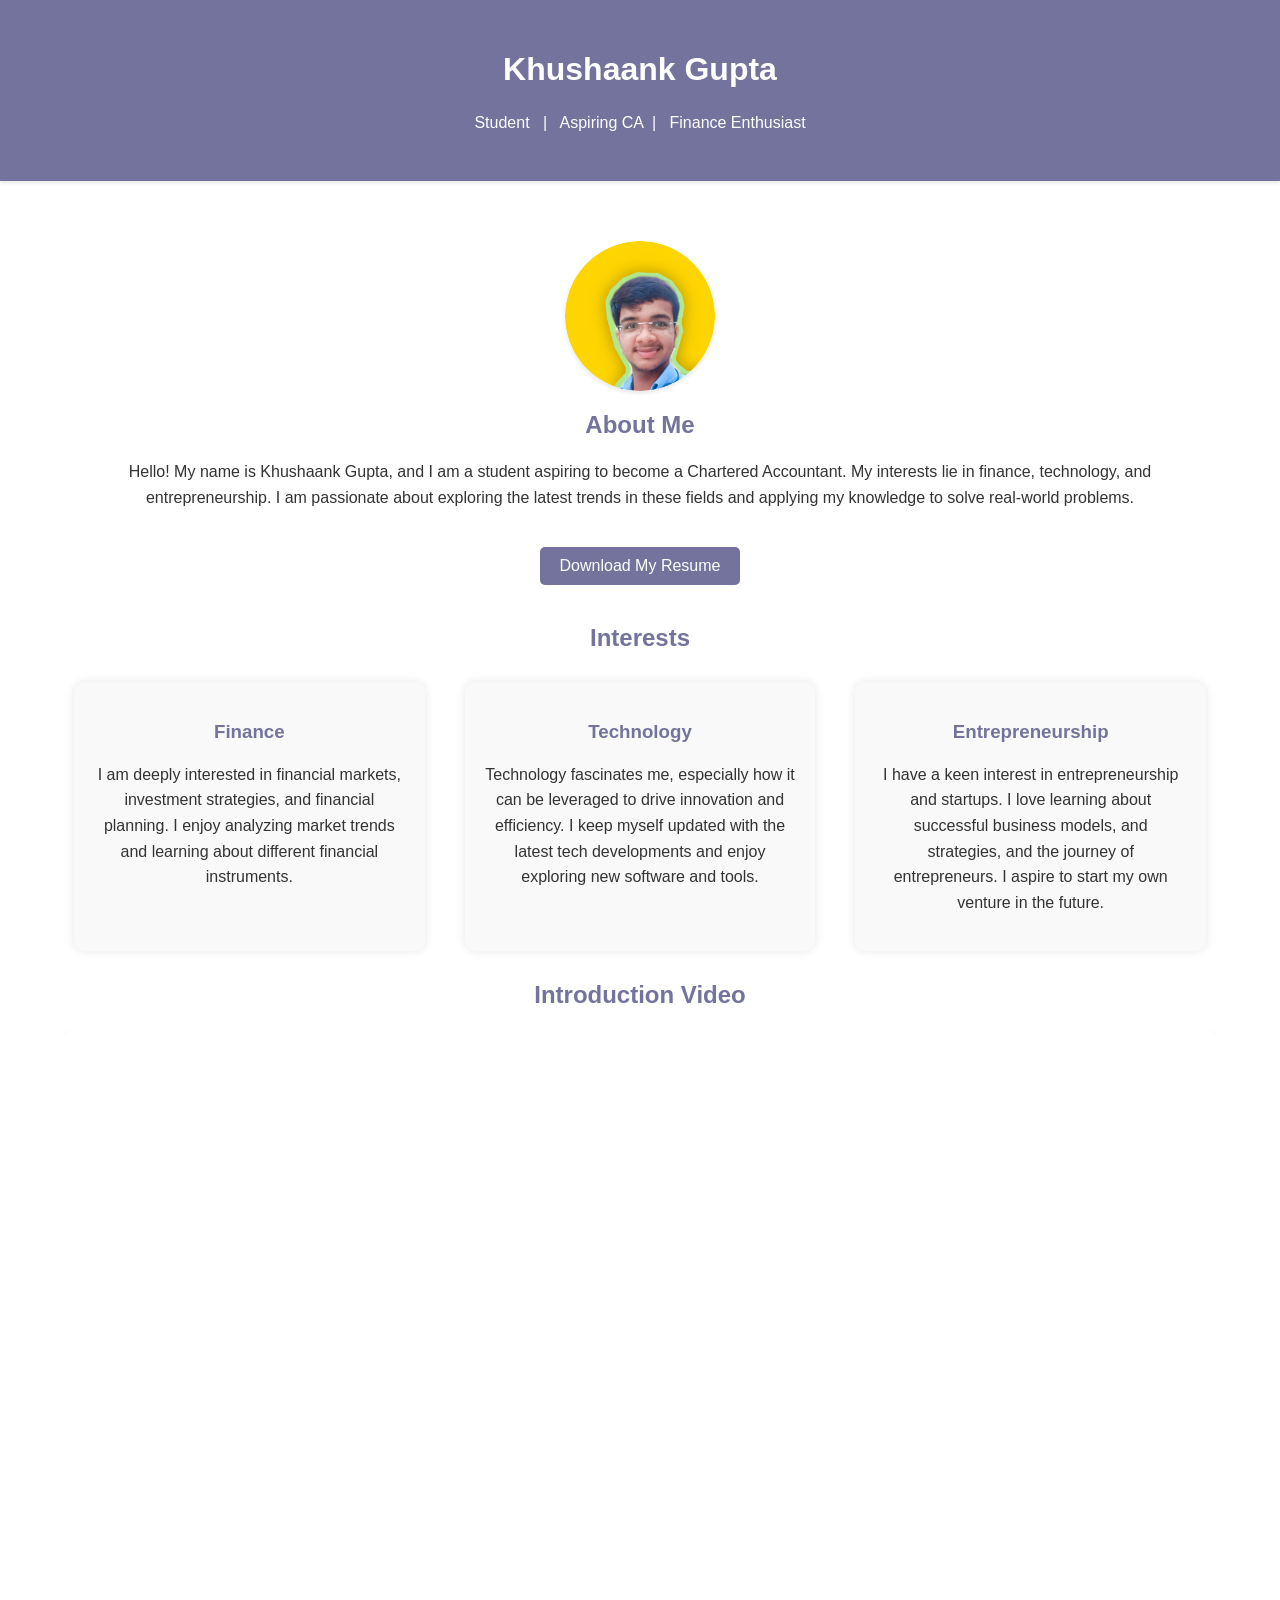
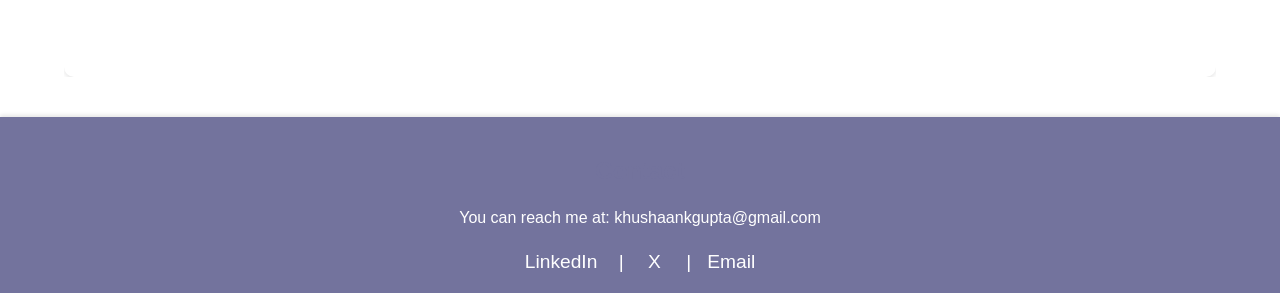
<file: index.html>
<!DOCTYPE html>
<html lang="en">
  <head>
    <meta charset="UTF-8" />
    <meta name="viewport" content="width=device-width, initial-scale=1.0" />
    <title>Khushaank Gupta - Personal Webpage</title>
    <link rel="stylesheet" href="style.css" />
  </head>
  <body>
    <header>
      <h1>Khushaank Gupta</h1>
      <p>Student &nbsp&nbsp| &nbsp Aspiring CA &nbsp|&nbsp&nbsp Finance Enthusiast</p>
    </header>
    <div class="container">
      <section>
        <img src="picofme.png" alt="Khushaank Gupta" class="profile-img" />
        <h2>About Me</h2>
        <p>
          Hello! My name is Khushaank Gupta, and I am a student aspiring to
          become a Chartered Accountant. My interests lie in finance,
          technology, and entrepreneurship. I am passionate about exploring the
          latest trends in these fields and applying my knowledge to solve
          real-world problems.
        </p>
        <a href="resume.pdf" target="_blank" class="btn">Download My Resume</a>
      </section>
      <section>
        <h2>Interests</h2>
        <div class="interests">
          <div class="interest">
            <h3>Finance</h3>
            <p>
              I am deeply interested in financial markets, investment
              strategies, and financial planning. I enjoy analyzing market
              trends and learning about different financial instruments.
            </p>
          </div>
          <div class="interest">
            <h3>Technology</h3>
            <p>
              Technology fascinates me, especially how it can be leveraged to
              drive innovation and efficiency. I keep myself updated with the
              latest tech developments and enjoy exploring new software and
              tools.
            </p>
          </div>
          <div class="interest">
            <h3>Entrepreneurship</h3>
            <p>
              I have a keen interest in entrepreneurship and startups. I love
              learning about successful business models, and strategies, and the
              journey of entrepreneurs. I aspire to start my own venture in the
              future.
            </p>
          </div>
        </div>
      </section>
      <section class="video-container">
        <h2>Introduction Video</h2>
        <div class="iframe-container">
          <iframe
            src="https://www.youtube.com/embed/C02HXcRNRKE"
            frameborder="0"
            autoplay
            loop
            allow="accelerometer; autoplay; clipboard-write; encrypted-media; gyroscope; picture-in-picture"
            allowfullscreen
          ></iframe>
        </div>
      </section>
    </div>
    <footer class="contact">
      <h2>Contact</h2>
      <p>You can reach me at: khushaankgupta@gmail.com</p>
      <div class="social-links">
        <a
          href="https://www.linkedin.com/in/khushaankgupta/"
          rel="noopener"
          target="_blank"
          >LinkedIn &nbsp&nbsp  |</a
        >
        <a
          href="https://x.com/khushaankgupta"
          rel="noopener"
          target="_blank"
          >X </a
        >
        <a href="mailto:khushaankgupta@gmail.com">|  &nbsp&nbspEmail</a>
      </div>
    </footer>
  </body>
</html>
</file>
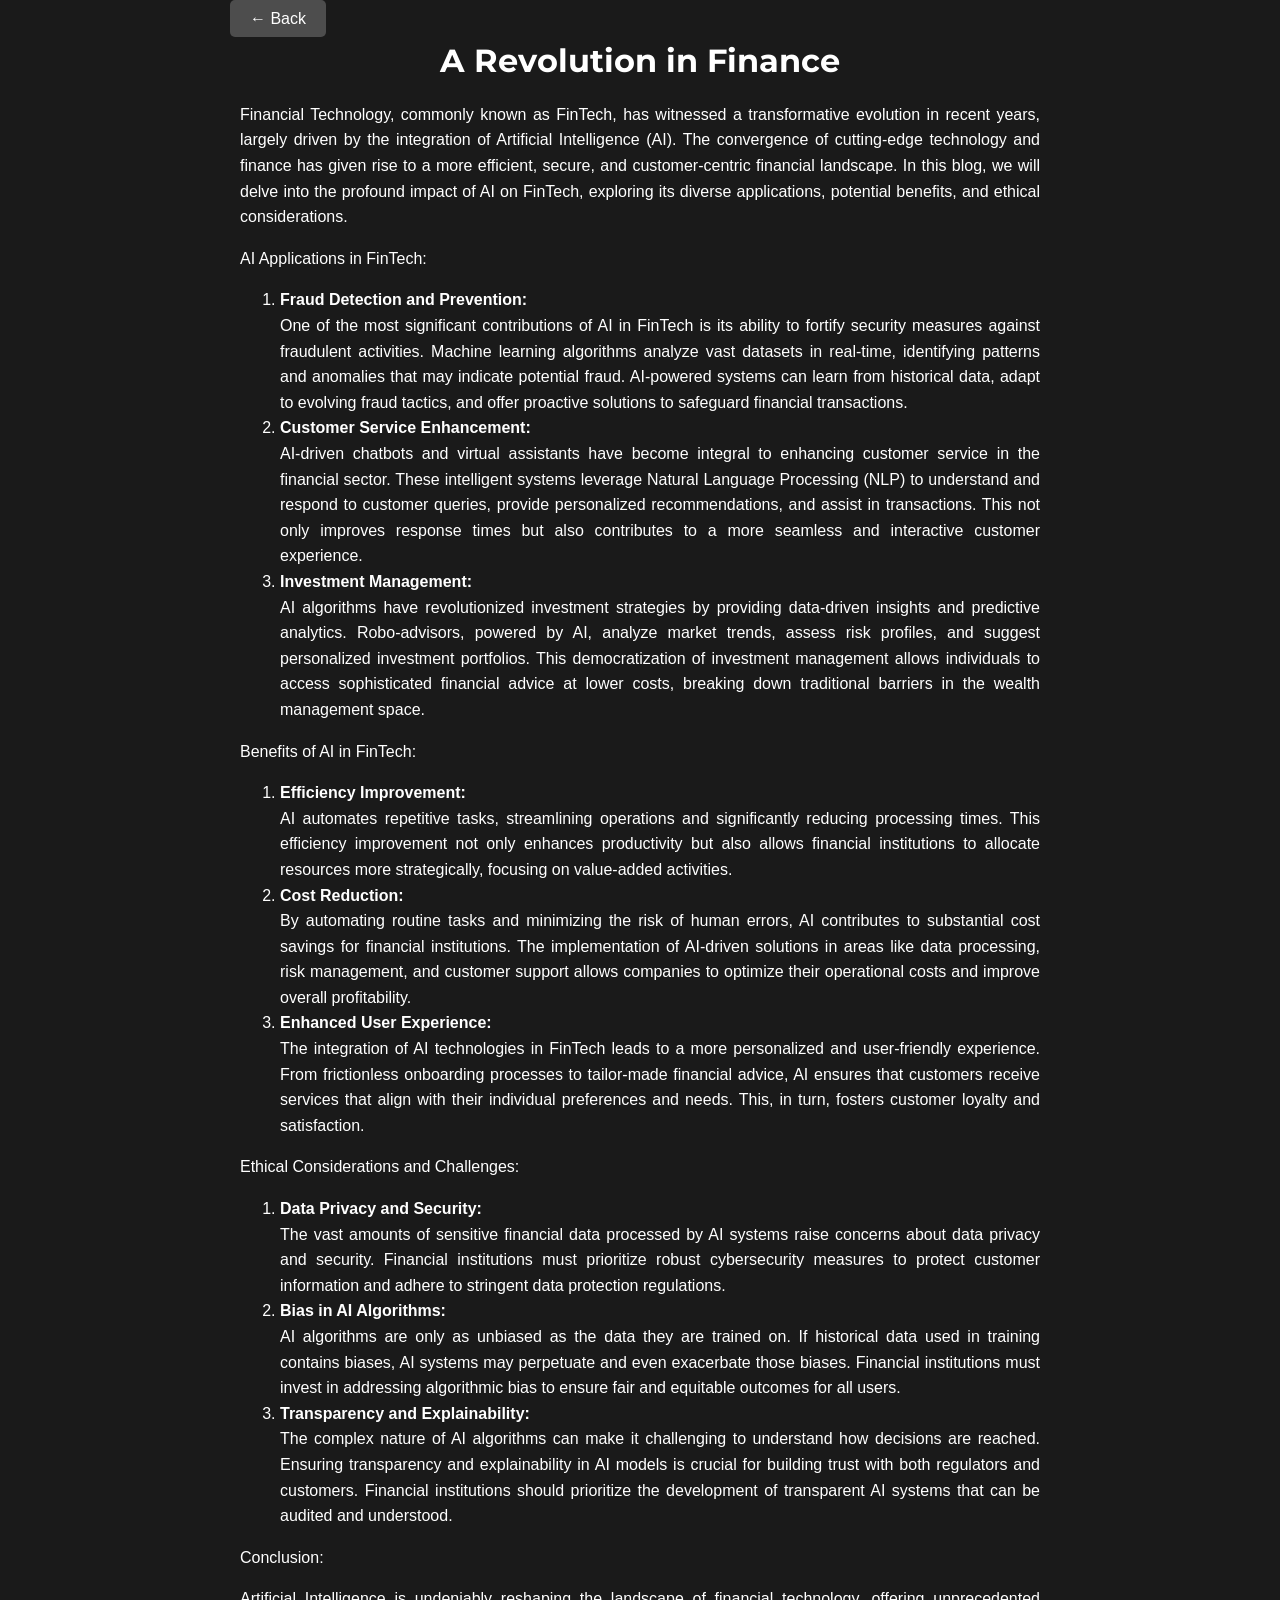
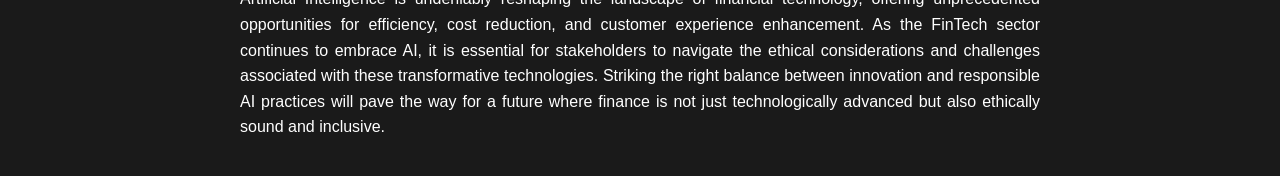
<file: Blog-1.html>
<!DOCTYPE html>
<html lang="en">
<head>
    <meta charset="UTF-8">
    <meta name="viewport" content="width=device-width, initial-scale=1.0">
    <title>A Revolution in Finance : AI</title>
    <link rel="stylesheet" href="https://fonts.googleapis.com/css2?family=Montserrat:wght@400;700&display=swap">
    <style>
        body {
            background-color: #1a1a1a;
            color: #ffffff;
            font-family: 'Arial', sans-serif; /* Fallback font */
            margin: 0;
            padding: 0;
        }

        .container {
            max-width: 800px;
            margin: 0 auto;
            padding: 20px;
            position: relative;
        }

        .blog-header {
            text-align: center;
            font-family: 'Montserrat', sans-serif; /* Use the Montserrat font */
        }

        .blog-content {
            text-align: justify;
            line-height: 1.6;
        }

        .back-button {
            position: absolute;
            top: 10px;
            left: 10px;
        }

        .back-button a {
            padding: 10px 20px;
            background-color: #4d4d4d;
            color: #ffffff;
            border: none;
            border-radius: 5px;
            font-size: 16px;
            cursor: pointer;
            text-decoration: none;
            transition: background-color 0.3s ease;
        }

        .back-button a:hover {
            background-color: #333333;
        }
    </style>
</head>
<body>
    <div class="container">
        <div class="back-button">
            <a href="#" onclick="goBack()">← Back</a>
        </div>

        <div class="blog-header">
            <h1>A Revolution in Finance</h1>
        </div>

        <div class="blog-content">
            Financial Technology, commonly known as FinTech, has witnessed a transformative evolution in recent years, largely driven by the integration of Artificial Intelligence (AI). The convergence of cutting-edge technology and finance has given rise to a more efficient, secure, and customer-centric financial landscape. In this blog, we will delve into the profound impact of AI on FinTech, exploring its diverse applications, potential benefits, and ethical considerations.
            </p><p>

AI Applications in FinTech:
<ol>
    <li><b>Fraud Detection and Prevention:</b><br> One of the most significant contributions of AI in FinTech is its ability to fortify security measures against fraudulent activities. Machine learning algorithms analyze vast datasets in real-time, identifying patterns and anomalies that may indicate potential fraud. AI-powered systems can learn from historical data, adapt to evolving fraud tactics, and offer proactive solutions to safeguard financial transactions.</li>


<li><b>Customer Service Enhancement:</b><br>AI-driven chatbots and virtual assistants have become integral to enhancing customer service in the financial sector. These intelligent systems leverage Natural Language Processing (NLP) to understand and respond to customer queries, provide personalized recommendations, and assist in transactions. This not only improves response times but also contributes to a more seamless and interactive customer experience.</li>


<li><b>Investment Management:</b><br>AI algorithms have revolutionized investment strategies by providing data-driven insights and predictive analytics. Robo-advisors, powered by AI, analyze market trends, assess risk profiles, and suggest personalized investment portfolios. This democratization of investment management allows individuals to access sophisticated financial advice at lower costs, breaking down traditional barriers in the wealth management space.</li>

</ol>
Benefits of AI in FinTech:
<ol>
<li><b>Efficiency Improvement:</b><br>AI automates repetitive tasks, streamlining operations and significantly reducing processing times. This efficiency improvement not only enhances productivity but also allows financial institutions to allocate resources more strategically, focusing on value-added activities.</li>


<li><b>Cost Reduction:</b><br>By automating routine tasks and minimizing the risk of human errors, AI contributes to substantial cost savings for financial institutions. The implementation of AI-driven solutions in areas like data processing, risk management, and customer support allows companies to optimize their operational costs and improve overall profitability.</li>


<li><b>Enhanced User Experience:</b><br>The integration of AI technologies in FinTech leads to a more personalized and user-friendly experience. From frictionless onboarding processes to tailor-made financial advice, AI ensures that customers receive services that align with their individual preferences and needs. This, in turn, fosters customer loyalty and satisfaction.</li>

</ol>
Ethical Considerations and Challenges:
<ol>
<li><b>Data Privacy and Security:</b><br>The vast amounts of sensitive financial data processed by AI systems raise concerns about data privacy and security. Financial institutions must prioritize robust cybersecurity measures to protect customer information and adhere to stringent data protection regulations.</li>


<li><b>Bias in AI Algorithms:</b><br>AI algorithms are only as unbiased as the data they are trained on. If historical data used in training contains biases, AI systems may perpetuate and even exacerbate those biases. Financial institutions must invest in addressing algorithmic bias to ensure fair and equitable outcomes for all users.</li>


<li><b>Transparency and Explainability:</b><br>The complex nature of AI algorithms can make it challenging to understand how decisions are reached. Ensuring transparency and explainability in AI models is crucial for building trust with both regulators and customers. Financial institutions should prioritize the development of transparent AI systems that can be audited and understood.</li>

</ol>
Conclusion:
<p>
Artificial Intelligence is undeniably reshaping the landscape of financial technology, offering unprecedented opportunities for efficiency, cost reduction, and customer experience enhancement. As the FinTech sector continues to embrace AI, it is essential for stakeholders to navigate the ethical considerations and challenges associated with these transformative technologies. Striking the right balance between innovation and responsible AI practices will pave the way for a future where finance is not just technologically advanced but also ethically sound and inclusive.
</p>
        </div>
    </div>

    <script>
        function goBack() {
            window.history.back();
        }
    </script>
</body>
</html>
</file>
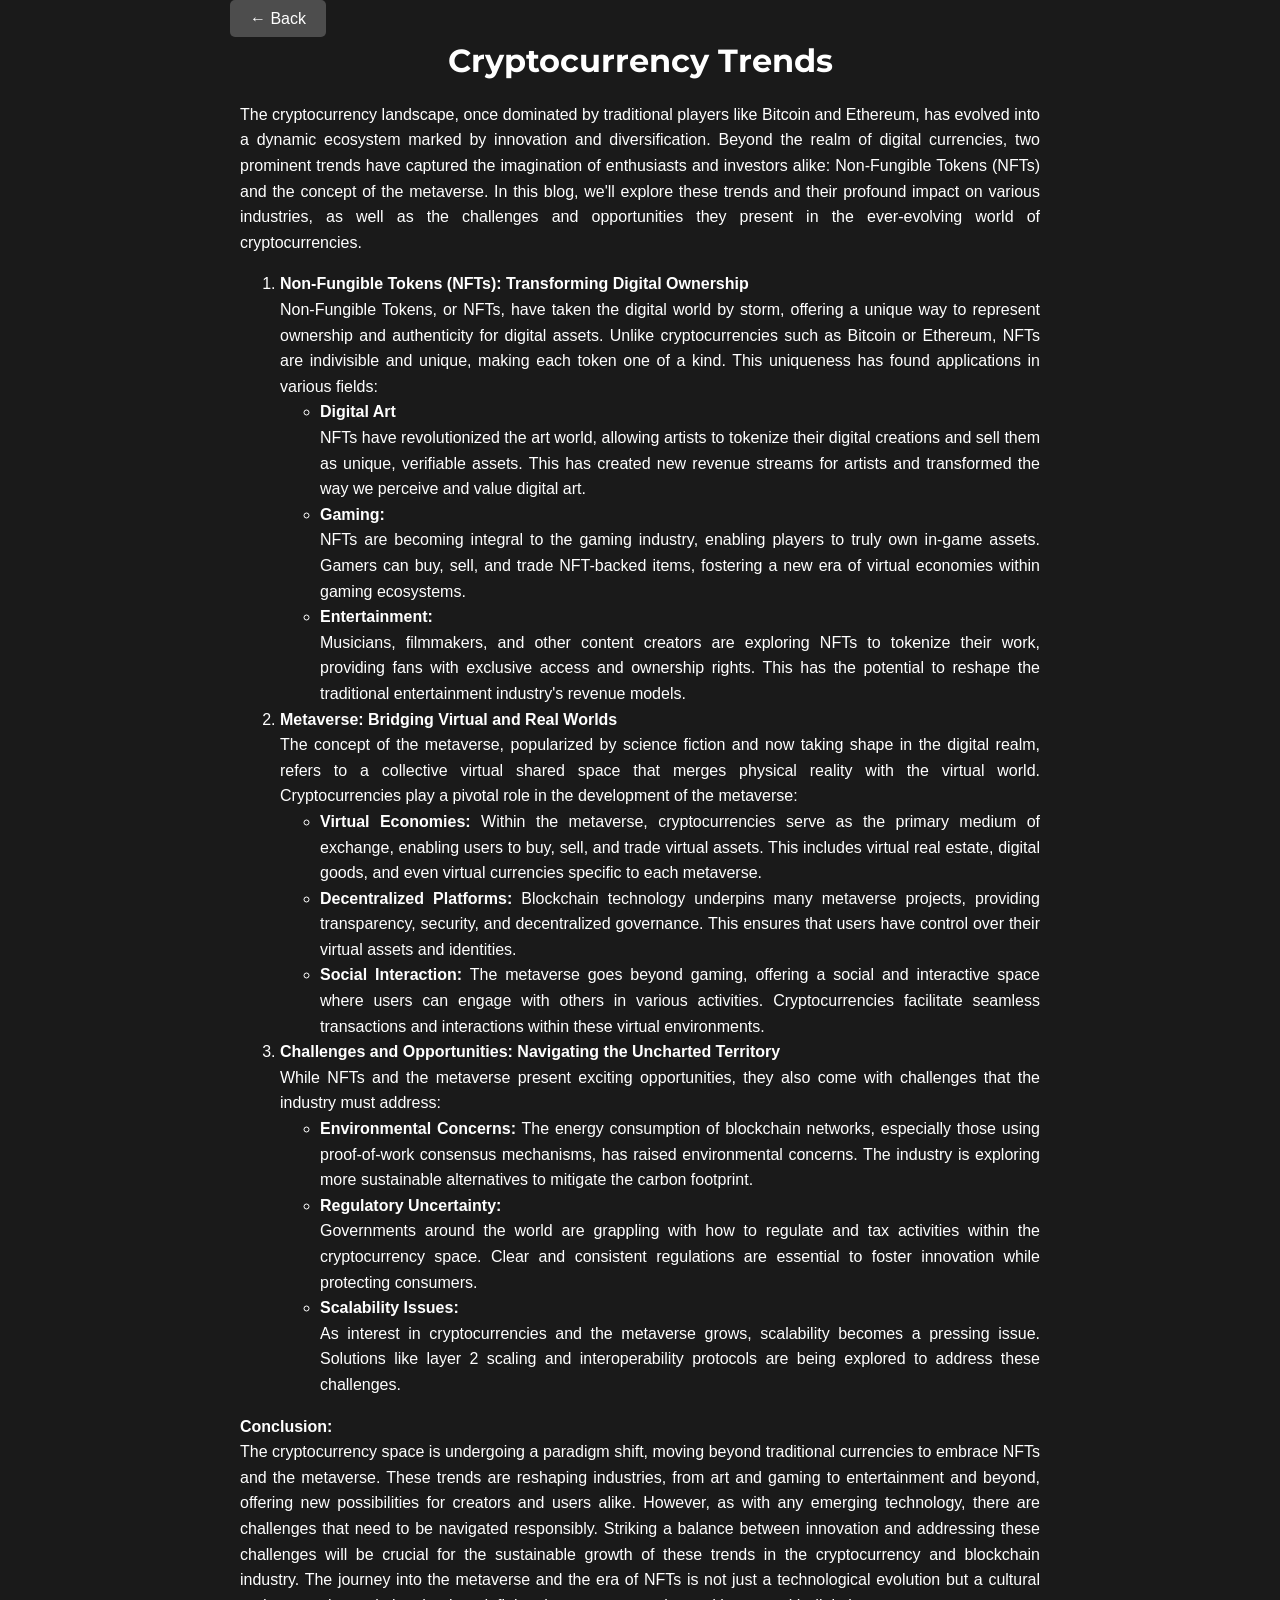
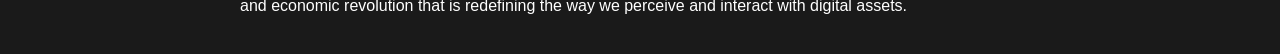
<file: Blog-2.html>
<!DOCTYPE html>
<html lang="en">
  <head>
    <meta charset="UTF-8" />
    <meta name="viewport" content="width=device-width, initial-scale=1.0" />
    <title>My Blogs</title>
    <link
      rel="stylesheet"
      href="https://fonts.googleapis.com/css2?family=Montserrat:wght@400;700&display=swap"
    />
    <style>
      body {
        background-color: #1a1a1a;
        color: #ffffff;
        font-family: "Arial", sans-serif; /* Fallback font */
        margin: 0;
        padding: 0;
      }

      .container {
        max-width: 800px;
        margin: 0 auto;
        padding: 20px;
        position: relative;
      }

      .blog-header {
        text-align: center;
        font-family: "Montserrat", sans-serif; /* Use the Montserrat font */
      }

      .blog-content {
        text-align: justify;
        line-height: 1.6;
      }

      .back-button {
        position: absolute;
        top: 10px;
        left: 10px;
      }

      .back-button a {
        padding: 10px 20px;
        background-color: #4d4d4d;
        color: #ffffff;
        border: none;
        border-radius: 5px;
        font-size: 16px;
        cursor: pointer;
        text-decoration: none;
        transition: background-color 0.3s ease;
      }

      .back-button a:hover {
        background-color: #333333;
      }
    </style>
  </head>
  <body>
    <div class="container">
      <div class="back-button">
        <a onclick="goBack()"
          >← Back</a
        >
      </div>

      <div class="blog-header">
        <h1>Cryptocurrency Trends</h1>
      </div>

      <div class="blog-content">
        <p>
          The cryptocurrency landscape, once dominated by traditional players
          like Bitcoin and Ethereum, has evolved into a dynamic ecosystem marked
          by innovation and diversification. Beyond the realm of digital
          currencies, two prominent trends have captured the imagination of
          enthusiasts and investors alike: Non-Fungible Tokens (NFTs) and the
          concept of the metaverse. In this blog, we'll explore these trends and
          their profound impact on various industries, as well as the challenges
          and opportunities they present in the ever-evolving world of
          cryptocurrencies.
        </p>
        <ol>
          <li>
            <b>Non-Fungible Tokens (NFTs): Transforming Digital Ownership</b
            ><br />
            Non-Fungible Tokens, or NFTs, have taken the digital world by storm,
            offering a unique way to represent ownership and authenticity for
            digital assets. Unlike cryptocurrencies such as Bitcoin or Ethereum,
            NFTs are indivisible and unique, making each token one of a kind.
            This uniqueness has found applications in various fields:
            <ul>
              <li>
                <b>Digital Art</b><br />
                NFTs have revolutionized the art world, allowing artists to
                tokenize their digital creations and sell them as unique,
                verifiable assets. This has created new revenue streams for
                artists and transformed the way we perceive and value digital
                art.
              </li>

              <li>
                <b>Gaming:</b><br />
                NFTs are becoming integral to the gaming industry, enabling
                players to truly own in-game assets. Gamers can buy, sell, and
                trade NFT-backed items, fostering a new era of virtual economies
                within gaming ecosystems.
              </li>

              <li>
                <b>Entertainment:</b> <br />Musicians, filmmakers, and other
                content creators are exploring NFTs to tokenize their work,
                providing fans with exclusive access and ownership rights. This
                has the potential to reshape the traditional entertainment
                industry's revenue models.
              </li>
            </ul>
          </li>

          <li>
            <b>Metaverse: Bridging Virtual and Real Worlds</b><br />
            The concept of the metaverse, popularized by science fiction and now
            taking shape in the digital realm, refers to a collective virtual
            shared space that merges physical reality with the virtual world.
            Cryptocurrencies play a pivotal role in the development of the
            metaverse:
            <ul>
              <li>
                <b>Virtual Economies:</b> Within the metaverse, cryptocurrencies
                serve as the primary medium of exchange, enabling users to buy,
                sell, and trade virtual assets. This includes virtual real
                estate, digital goods, and even virtual currencies specific to
                each metaverse.
              </li>
              <li>
                <b>Decentralized Platforms:</b> Blockchain technology underpins
                many metaverse projects, providing transparency, security, and
                decentralized governance. This ensures that users have control
                over their virtual assets and identities.
              </li>

              <li>
                <b>Social Interaction:</b> The metaverse goes beyond gaming,
                offering a social and interactive space where users can engage
                with others in various activities. Cryptocurrencies facilitate
                seamless transactions and interactions within these virtual
                environments.
              </li>
            </ul>
          </li>

          <li>
            <b
              >Challenges and Opportunities: Navigating the Uncharted
              Territory</b
            ><br />
            While NFTs and the metaverse present exciting opportunities, they
            also come with challenges that the industry must address:
            <ul>
              <li>
                <b>Environmental Concerns:</b> The energy consumption of
                blockchain networks, especially those using proof-of-work
                consensus mechanisms, has raised environmental concerns. The
                industry is exploring more sustainable alternatives to mitigate
                the carbon footprint.
              </li>

              <li>
                <b>Regulatory Uncertainty:</b><br />
                Governments around the world are grappling with how to regulate
                and tax activities within the cryptocurrency space. Clear and
                consistent regulations are essential to foster innovation while
                protecting consumers.
              </li>

              <li>
                <b>Scalability Issues:</b><br />
                As interest in cryptocurrencies and the metaverse grows,
                scalability becomes a pressing issue. Solutions like layer 2
                scaling and interoperability protocols are being explored to
                address these challenges.
              </li>
            </ul>
          </li>
        </ol>

        <p>
          <b> Conclusion: </b><br />
          The cryptocurrency space is undergoing a paradigm shift, moving beyond
          traditional currencies to embrace NFTs and the metaverse. These trends
          are reshaping industries, from art and gaming to entertainment and
          beyond, offering new possibilities for creators and users alike.
          However, as with any emerging technology, there are challenges that
          need to be navigated responsibly. Striking a balance between
          innovation and addressing these challenges will be crucial for the
          sustainable growth of these trends in the cryptocurrency and
          blockchain industry. The journey into the metaverse and the era of
          NFTs is not just a technological evolution but a cultural and economic
          revolution that is redefining the way we perceive and interact with
          digital assets.
        </p>
      </div>
    </div>

    <script>
      function goBack() {
        window.history.back();
      }
    </script>
  </body>
</html>
</file>
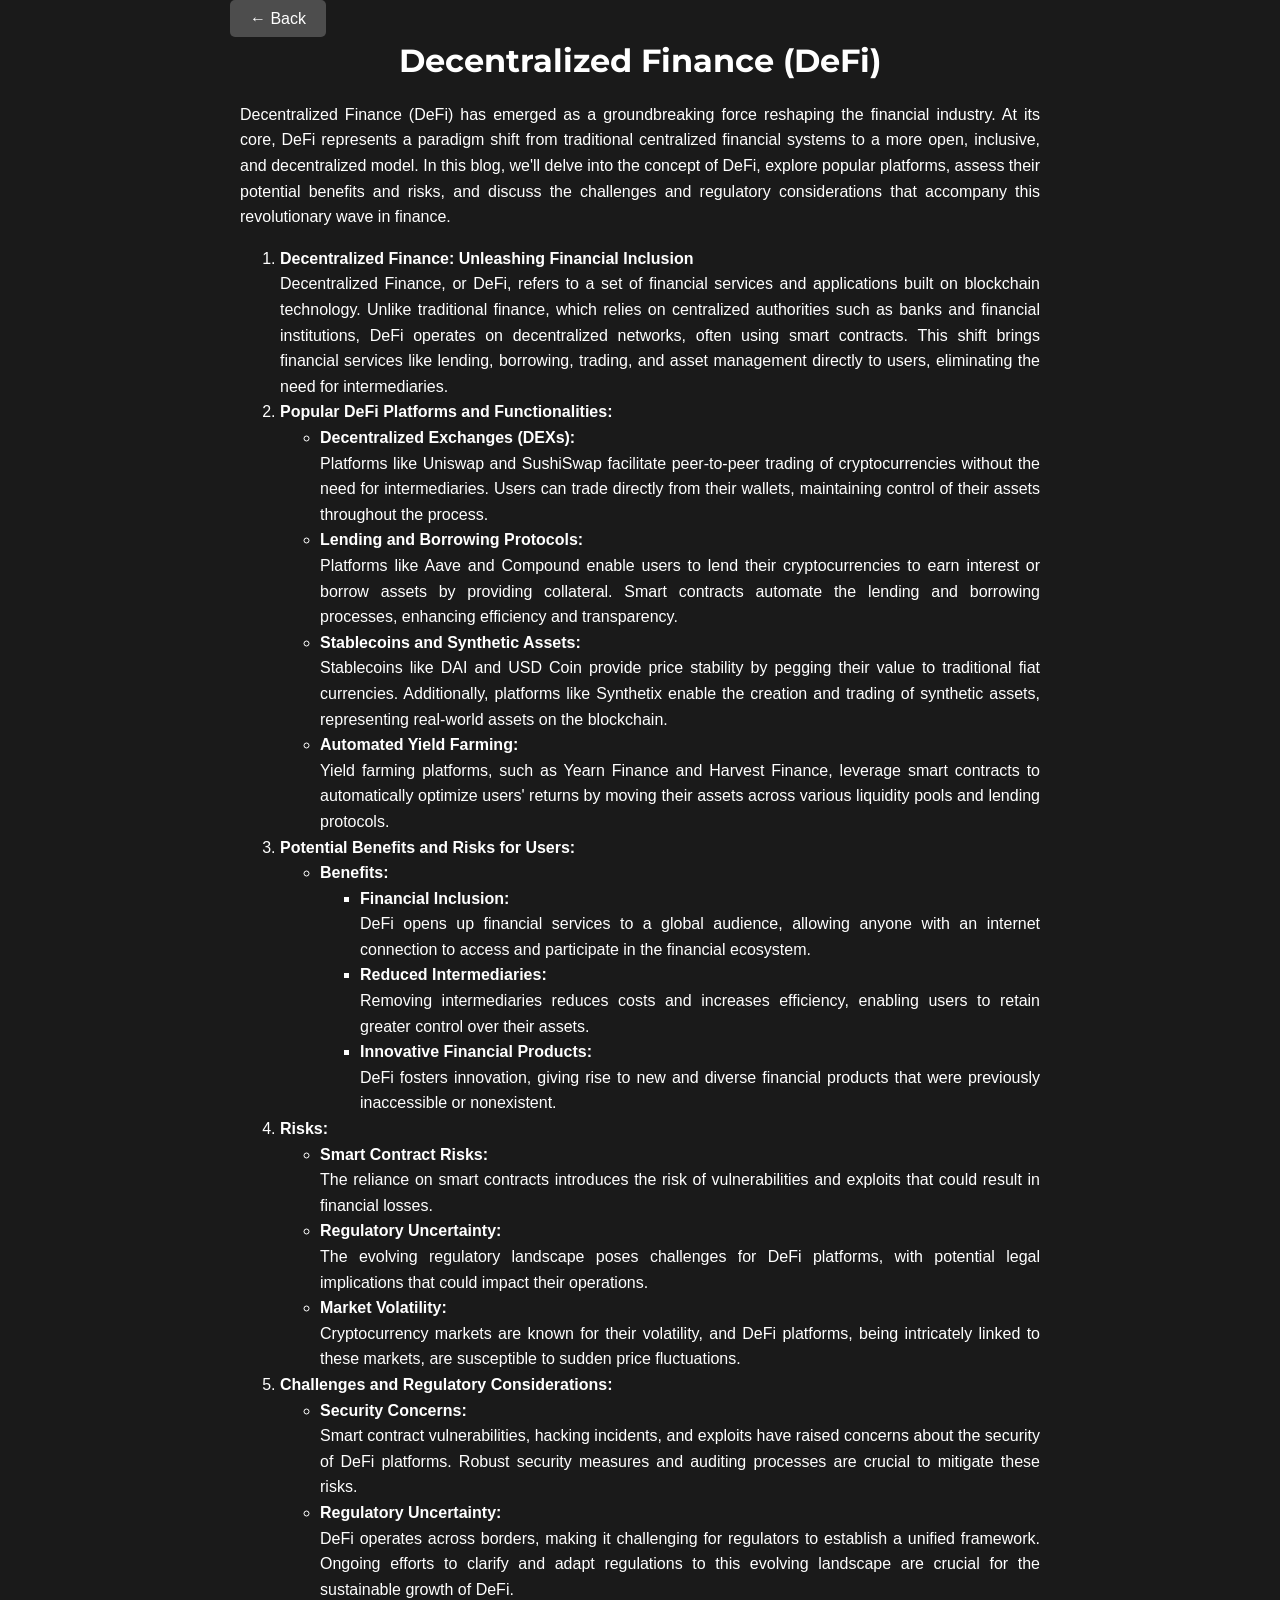
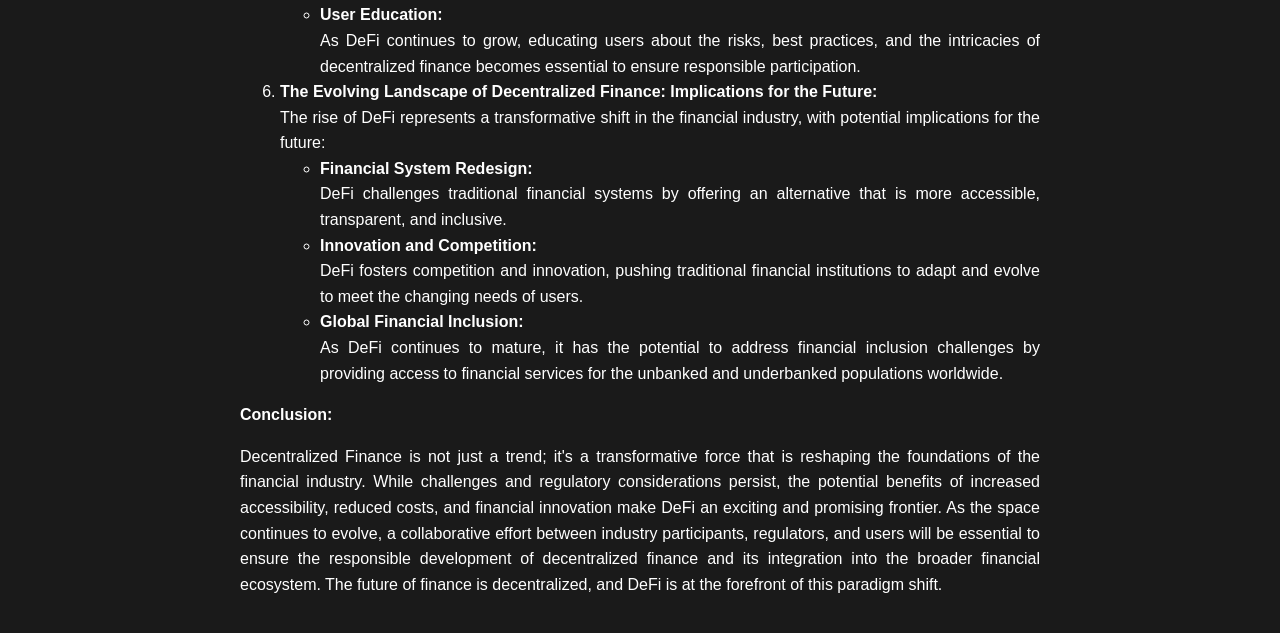
<file: Blog-3.html>
<!DOCTYPE html>
<html lang="en">
  <head>
    <meta charset="UTF-8" />
    <meta name="viewport" content="width=device-width, initial-scale=1.0" />
    <title>Decentralized Finance (DeFi)</title>
    <link
      rel="stylesheet"
      href="https://fonts.googleapis.com/css2?family=Montserrat:wght@400;700&display=swap"
    />
    <style>
      body {
        background-color: #1a1a1a;
        color: #ffffff;
        font-family: "Arial", sans-serif; /* Fallback font */
        margin: 0;
        padding: 0;
      }

      .container {
        max-width: 800px;
        margin: 0 auto;
        padding: 20px;
        position: relative;
      }

      .blog-header {
        text-align: center;
        font-family: "Montserrat", sans-serif; /* Use the Montserrat font */
      }

      .blog-content {
        text-align: justify;
        line-height: 1.6;
      }

      .back-button {
        position: absolute;
        top: 10px;
        left: 10px;
      }

      .back-button a {
        padding: 10px 20px;
        background-color: #4d4d4d;
        color: #ffffff;
        border: none;
        border-radius: 5px;
        font-size: 16px;
        cursor: pointer;
        text-decoration: none;
        transition: background-color 0.3s ease;
      }

      .back-button a:hover {
        background-color: #333333;
      }
    </style>
  </head>
  <body>
    <div class="container">
      <div class="back-button">
        <a onclick="goBack()"
          >← Back</a
        >
      </div>

      <div class="blog-header">
        <h1>Decentralized Finance (DeFi)</h1>
      </div>

      <div class="blog-content">
        <p>
          Decentralized Finance (DeFi) has emerged as a groundbreaking force
          reshaping the financial industry. At its core, DeFi represents a
          paradigm shift from traditional centralized financial systems to a
          more open, inclusive, and decentralized model. In this blog, we'll
          delve into the concept of DeFi, explore popular platforms, assess
          their potential benefits and risks, and discuss the challenges and
          regulatory considerations that accompany this revolutionary wave in
          finance.
        </p>
        <ol>
          <li>
            <b>Decentralized Finance: Unleashing Financial Inclusion</b
            ><br />Decentralized Finance, or DeFi, refers to a set of financial
            services and applications built on blockchain technology. Unlike
            traditional finance, which relies on centralized authorities such as
            banks and financial institutions, DeFi operates on decentralized
            networks, often using smart contracts. This shift brings financial
            services like lending, borrowing, trading, and asset management
            directly to users, eliminating the need for intermediaries.
          </li>

          <li>
            <b>Popular DeFi Platforms and Functionalities:</b><br />
            <ul>
              <li>
                <b>Decentralized Exchanges (DEXs):</b><br />Platforms like
                Uniswap and SushiSwap facilitate peer-to-peer trading of
                cryptocurrencies without the need for intermediaries. Users can
                trade directly from their wallets, maintaining control of their
                assets throughout the process.
              </li>

              <li>
                <b>Lending and Borrowing Protocols:</b><br />
                Platforms like Aave and Compound enable users to lend their
                cryptocurrencies to earn interest or borrow assets by providing
                collateral. Smart contracts automate the lending and borrowing
                processes, enhancing efficiency and transparency.
              </li>

              <li>
                <b>Stablecoins and Synthetic Assets:</b><br />
                Stablecoins like DAI and USD Coin provide price stability by
                pegging their value to traditional fiat currencies.
                Additionally, platforms like Synthetix enable the creation and
                trading of synthetic assets, representing real-world assets on
                the blockchain.
              </li>

              <li>
                <b>Automated Yield Farming:</b><br />
                Yield farming platforms, such as Yearn Finance and Harvest
                Finance, leverage smart contracts to automatically optimize
                users' returns by moving their assets across various liquidity
                pools and lending protocols.
              </li>
            </ul>
          </li>

          <li>
            <b>Potential Benefits and Risks for Users:</b><br />
            <ul>
              <li>
                <b>Benefits:</b><br />
                <ul>
                  <li>
                    <b>Financial Inclusion:</b><br />
                    DeFi opens up financial services to a global audience,
                    allowing anyone with an internet connection to access and
                    participate in the financial ecosystem.
                  </li>
                  <li>
                    <b>Reduced Intermediaries:</b><br />Removing intermediaries
                    reduces costs and increases efficiency, enabling users to
                    retain greater control over their assets.
                  </li>
                  <li>
                    <b>Innovative Financial Products:</b><br />
                    DeFi fosters innovation, giving rise to new and diverse
                    financial products that were previously inaccessible or
                    nonexistent.
                  </li>
                </ul>
              </li>
            </ul>
          </li>

          <li>
            <b>Risks:</b><br />
            <ul>
              <li>
                <b>Smart Contract Risks:</b><br />
                The reliance on smart contracts introduces the risk of
                vulnerabilities and exploits that could result in financial
                losses.
              </li>
              <li>
                <b>Regulatory Uncertainty:</b><br />
                The evolving regulatory landscape poses challenges for DeFi
                platforms, with potential legal implications that could impact
                their operations.
              </li>
              <li>
                <b>Market Volatility:</b><br />
                Cryptocurrency markets are known for their volatility, and DeFi
                platforms, being intricately linked to these markets, are
                susceptible to sudden price fluctuations.
              </li>
            </ul>
          </li>

          <li>
            <b>Challenges and Regulatory Considerations:</b><br />
            <ul>
              <li>
                <b>Security Concerns:</b><br />Smart contract vulnerabilities,
                hacking incidents, and exploits have raised concerns about the
                security of DeFi platforms. Robust security measures and
                auditing processes are crucial to mitigate these risks.
              </li>

              <li>
                <b>Regulatory Uncertainty:</b><br />
                DeFi operates across borders, making it challenging for
                regulators to establish a unified framework. Ongoing efforts to
                clarify and adapt regulations to this evolving landscape are
                crucial for the sustainable growth of DeFi.
              </li>

              <li>
                <b>User Education:</b><br />
                As DeFi continues to grow, educating users about the risks, best
                practices, and the intricacies of decentralized finance becomes
                essential to ensure responsible participation.
              </li>
            </ul>
          </li>

          <li>
            <b
              >The Evolving Landscape of Decentralized Finance: Implications for
              the Future:</b
            ><br />
            The rise of DeFi represents a transformative shift in the financial
            industry, with potential implications for the future:
            <ul>
              <li>
                <b>Financial System Redesign:</b><br />
                DeFi challenges traditional financial systems by offering an
                alternative that is more accessible, transparent, and inclusive.
              </li>

              <li>
                <b>Innovation and Competition:</b><br />
                DeFi fosters competition and innovation, pushing traditional
                financial institutions to adapt and evolve to meet the changing
                needs of users.
              </li>

              <li>
                <b>Global Financial Inclusion:</b><br />
                As DeFi continues to mature, it has the potential to address
                financial inclusion challenges by providing access to financial
                services for the unbanked and underbanked populations worldwide.
              </li>
            </ul>
          </li>
        </ol>
        <p><b>Conclusion:</b></p>
        <p>
          Decentralized Finance is not just a trend; it's a transformative force
          that is reshaping the foundations of the financial industry. While
          challenges and regulatory considerations persist, the potential
          benefits of increased accessibility, reduced costs, and financial
          innovation make DeFi an exciting and promising frontier. As the space
          continues to evolve, a collaborative effort between industry
          participants, regulators, and users will be essential to ensure the
          responsible development of decentralized finance and its integration
          into the broader financial ecosystem. The future of finance is
          decentralized, and DeFi is at the forefront of this paradigm shift.
        </p>
      </div>
    </div>

    <script>
      function goBack() {
        window.history.back();
      }
    </script>
  </body>
</html>
</file>
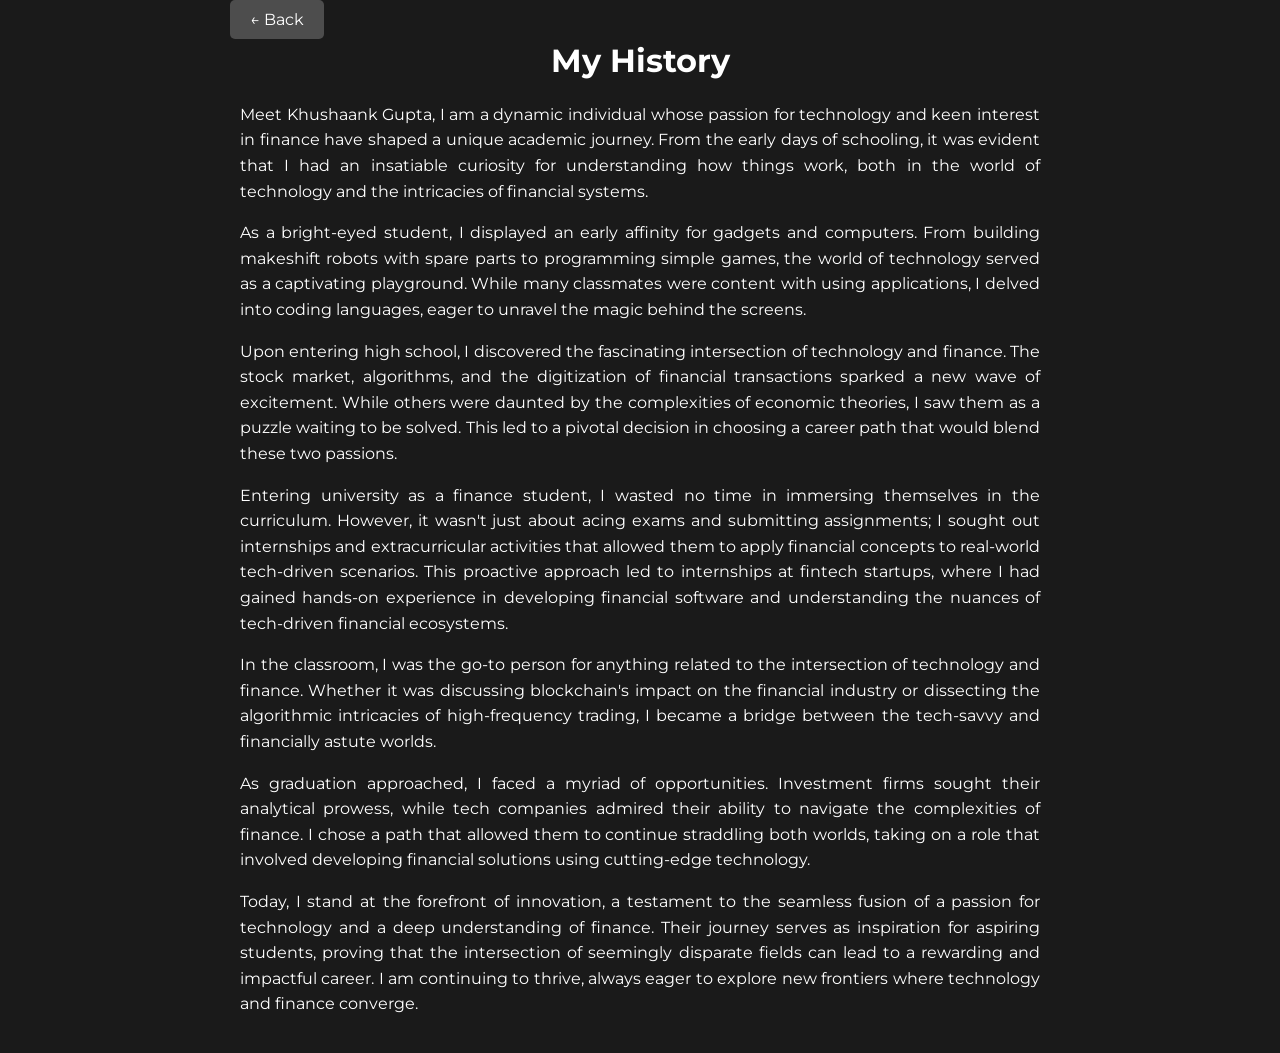
<file: History.html>
<!DOCTYPE html>
<html lang="en">
  <head>
    <meta charset="UTF-8" />
    <meta name="viewport" content="width=device-width, initial-scale=1.0" />
    <title>My History</title>
    <link
      rel="stylesheet"
      href="https://fonts.googleapis.com/css2?family=Montserrat:wght@400;700&display=swap"
    />
    <style>
      body {
        background-color: #1a1a1a;
        color: #ffffff;
        font-family: "Montserrat", sans-serif; /* Use the Roboto font */
        margin: 0;
        padding: 0;
      }

      .container {
        max-width: 800px;
        margin: 0 auto;
        padding: 20px;
        position: relative;
      }

      .history-header {
        text-align: center;
        font-family: "Montserrat", sans-serif; /* Use the Montserrat font */
      }

      .history-content {
        text-align: justify;
        line-height: 1.6;
      }

      a {
        color: #66b2ff;
        text-decoration: none;
      }

      a:hover {
        text-decoration: underline;
      }

      .back-button {
        position: absolute;
        top: 10px;
        left: 10px;
      }

      .back-button a {
        padding: 10px 20px;
        background-color: #4d4d4d;
        color: #ffffff;
        border: none;
        border-radius: 5px;
        font-size: 16px;
        cursor: pointer;
        text-decoration: none;
        transition: background-color 0.3s ease;
      }

      .back-button a:hover {
        background-color: #333333;
      }
    </style>
  </head>
  <body>
    <div class="container">
      <div class="back-button">
        <a onclick="goBack()"
          >← Back</a
        >
      </div>

      <div class="history-header">
        <h1>My History</h1>
      </div>

      <div class="history-content">
        <p>
          Meet Khushaank Gupta, I am a dynamic individual whose passion for
          technology and keen interest in finance have shaped a unique academic
          journey. From the early days of schooling, it was evident that I had
          an insatiable curiosity for understanding how things work, both in the
          world of technology and the intricacies of financial systems.
        </p>
        <p>
          As a bright-eyed student, I displayed an early affinity for gadgets
          and computers. From building makeshift robots with spare parts to
          programming simple games, the world of technology served as a
          captivating playground. While many classmates were content with using
          applications, I delved into coding languages, eager to unravel the
          magic behind the screens.
        </p>
        <p>
          Upon entering high school, I discovered the fascinating intersection
          of technology and finance. The stock market, algorithms, and the
          digitization of financial transactions sparked a new wave of
          excitement. While others were daunted by the complexities of economic
          theories, I saw them as a puzzle waiting to be solved. This led to a
          pivotal decision in choosing a career path that would blend these two
          passions.
        </p>
        <p>
          Entering university as a finance student, I wasted no time in
          immersing themselves in the curriculum. However, it wasn't just about
          acing exams and submitting assignments; I sought out internships and
          extracurricular activities that allowed them to apply financial
          concepts to real-world tech-driven scenarios. This proactive approach
          led to internships at fintech startups, where I had gained hands-on
          experience in developing financial software and understanding the
          nuances of tech-driven financial ecosystems.
        </p>
        <p>
          In the classroom, I was the go-to person for anything related to the
          intersection of technology and finance. Whether it was discussing
          blockchain's impact on the financial industry or dissecting the
          algorithmic intricacies of high-frequency trading, I became a bridge
          between the tech-savvy and financially astute worlds.
        </p>
        <p>
          As graduation approached, I faced a myriad of opportunities.
          Investment firms sought their analytical prowess, while tech companies
          admired their ability to navigate the complexities of finance. I chose
          a path that allowed them to continue straddling both worlds, taking on
          a role that involved developing financial solutions using cutting-edge
          technology.
        </p>
        <p>
          Today, I stand at the forefront of innovation, a testament to the
          seamless fusion of a passion for technology and a deep understanding
          of finance. Their journey serves as inspiration for aspiring students,
          proving that the intersection of seemingly disparate fields can lead
          to a rewarding and impactful career. I am continuing to thrive, always
          eager to explore new frontiers where technology and finance converge.
        </p>
      </div>
    </div>
    <script>
      function goBack() {
        window.history.back();
      }
    </script>
  </body>
</html>
</file>
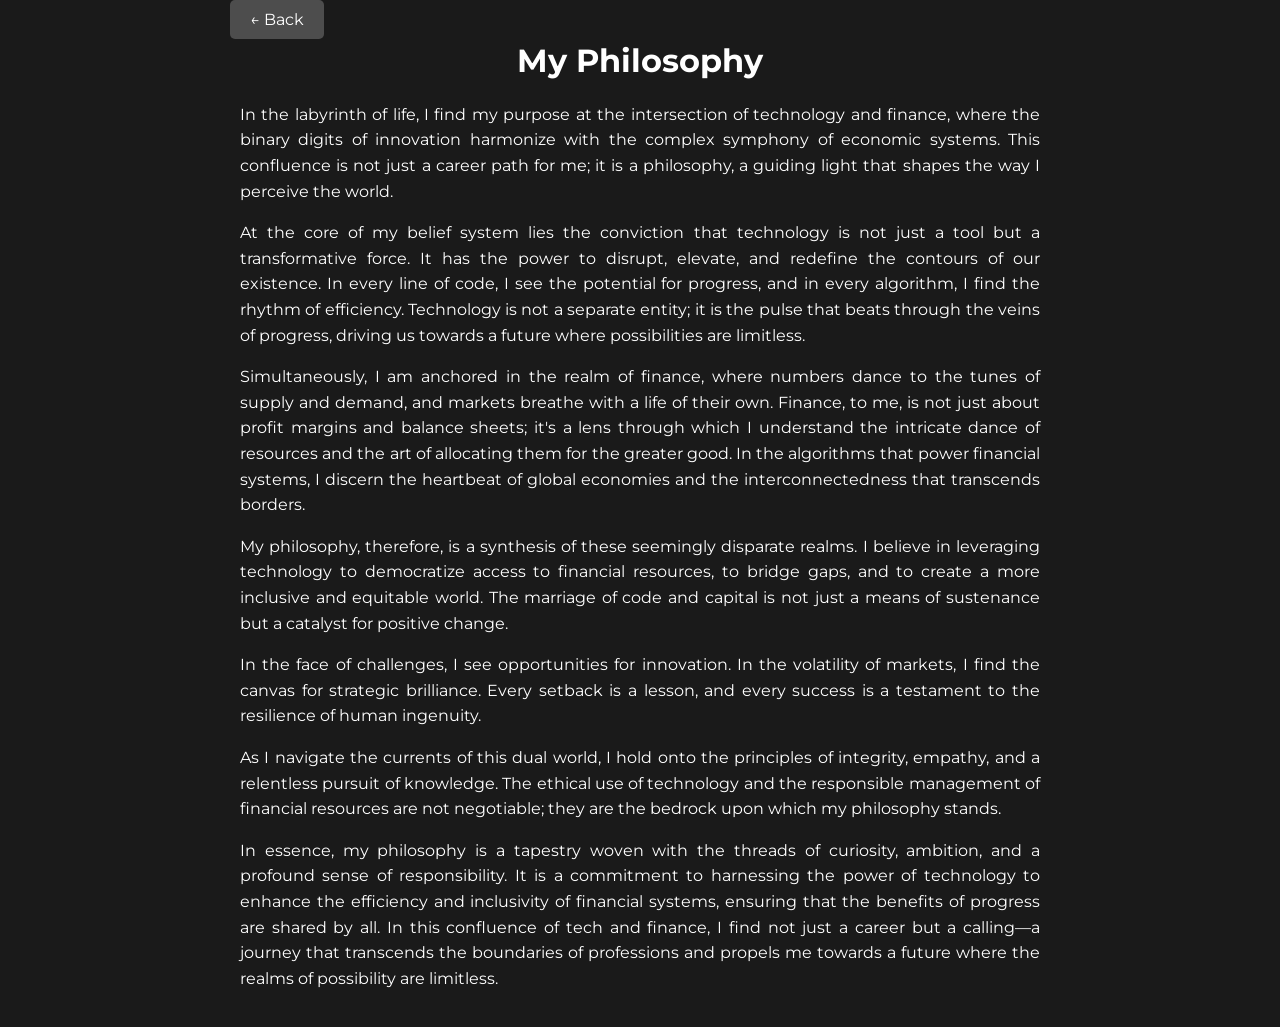
<file: Philosphy.html>
<!DOCTYPE html>
<html lang="en">
  <head>
    <meta charset="UTF-8" />
    <meta name="viewport" content="width=device-width, initial-scale=1.0" />
    <title>My Philosophy</title>
    <link
      rel="stylesheet"
      href="https://fonts.googleapis.com/css2?family=Montserrat:wght@400;700&display=swap"
    />
    <style>
      body {
        background-color: #1a1a1a;
        color: #ffffff;
        font-family: "Montserrat", sans-serif; /* Use the Roboto font */
        margin: 0;
        padding: 0;
      }

      .container {
        max-width: 800px;
        margin: 0 auto;
        padding: 20px;
        position: relative;
      }

      .philosophy-header {
        text-align: center;
        font-family: "Montserrat", sans-serif; /* Use the Montserrat font */
      }

      .philosophy-content {
        text-align: justify;
        line-height: 1.6;
      }

      a {
        color: #66b2ff;
        text-decoration: none;
      }

      a:hover {
        text-decoration: underline;
      }

      .back-button {
        position: absolute;
        top: 10px;
        left: 10px;
      }

      .back-button a {
        padding: 10px 20px;
        background-color: #4d4d4d;
        color: #ffffff;
        border: none;
        border-radius: 5px;
        font-size: 16px;
        cursor: pointer;
        text-decoration: none;
        transition: background-color 0.3s ease;
      }

      .back-button a:hover {
        background-color: #333333;
      }
    </style>
  </head>
  <body>
    <div class="container">
      <div class="back-button">
        <a onclick="goBack()"
          >← Back</a
        >
      </div>

      <div class="philosophy-header">
        <h1>My Philosophy</h1>
      </div>

      <div class="philosophy-content">
        <p>
          In the labyrinth of life, I find my purpose at the intersection of
          technology and finance, where the binary digits of innovation
          harmonize with the complex symphony of economic systems. This
          confluence is not just a career path for me; it is a philosophy, a
          guiding light that shapes the way I perceive the world.
        </p>
        <p>
          At the core of my belief system lies the conviction that technology is
          not just a tool but a transformative force. It has the power to
          disrupt, elevate, and redefine the contours of our existence. In every
          line of code, I see the potential for progress, and in every
          algorithm, I find the rhythm of efficiency. Technology is not a
          separate entity; it is the pulse that beats through the veins of
          progress, driving us towards a future where possibilities are
          limitless.
        </p>
        <p>
          Simultaneously, I am anchored in the realm of finance, where numbers
          dance to the tunes of supply and demand, and markets breathe with a
          life of their own. Finance, to me, is not just about profit margins
          and balance sheets; it's a lens through which I understand the
          intricate dance of resources and the art of allocating them for the
          greater good. In the algorithms that power financial systems, I
          discern the heartbeat of global economies and the interconnectedness
          that transcends borders.
        </p>
        <p>
          My philosophy, therefore, is a synthesis of these seemingly disparate
          realms. I believe in leveraging technology to democratize access to
          financial resources, to bridge gaps, and to create a more inclusive
          and equitable world. The marriage of code and capital is not just a
          means of sustenance but a catalyst for positive change.
        </p>
        <p>
          In the face of challenges, I see opportunities for innovation. In the
          volatility of markets, I find the canvas for strategic brilliance.
          Every setback is a lesson, and every success is a testament to the
          resilience of human ingenuity.
        </p>
        <p>
          As I navigate the currents of this dual world, I hold onto the
          principles of integrity, empathy, and a relentless pursuit of
          knowledge. The ethical use of technology and the responsible
          management of financial resources are not negotiable; they are the
          bedrock upon which my philosophy stands.
        </p>
        <p>
          In essence, my philosophy is a tapestry woven with the threads of
          curiosity, ambition, and a profound sense of responsibility. It is a
          commitment to harnessing the power of technology to enhance the
          efficiency and inclusivity of financial systems, ensuring that the
          benefits of progress are shared by all. In this confluence of tech and
          finance, I find not just a career but a calling—a journey that
          transcends the boundaries of professions and propels me towards a
          future where the realms of possibility are limitless.
        </p>
      </div>
    </div>
    <script>
      function goBack() {
        window.history.back();
      }
    </script>
  </body>
</html>
</file>
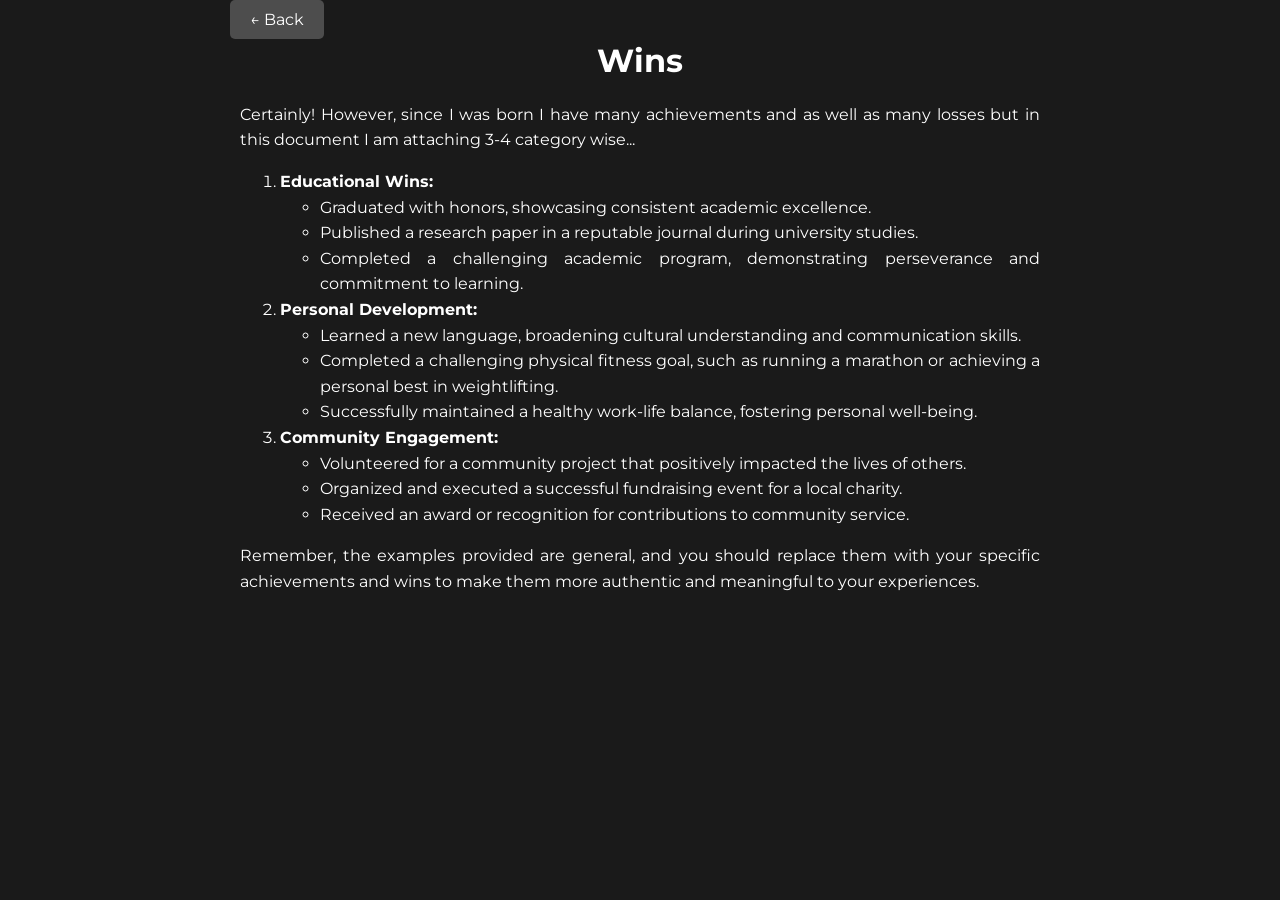
<file: Wins.html>
<!DOCTYPE html>
<html lang="en">
  <head>
    <meta charset="UTF-8" />
    <meta name="viewport" content="width=device-width, initial-scale=1.0" />
    <title>Wins</title>
    <link
      rel="stylesheet"
      href="https://fonts.googleapis.com/css2?family=Montserrat:wght@400;700&display=swap"
    />
    <style>
      body {
        background-color: #1a1a1a;
        color: #ffffff;
        font-family: "Montserrat", sans-serif; /* Use the Roboto font */
        margin: 0;
        padding: 0;
      }

      .container {
        max-width: 800px;
        margin: 0 auto;
        padding: 20px;
        position: relative;
      }

      .wins-header {
        text-align: center;
        font-family: "Montserrat", sans-serif; /* Use the Montserrat font */
      }

      .wins-content {
        text-align: justify;
        line-height: 1.6;
      }

      a {
        color: #66b2ff;
        text-decoration: none;
      }

      a:hover {
        text-decoration: underline;
      }

      .back-button {
        position: absolute;
        top: 10px;
        left: 10px;
      }

      .back-button a {
        padding: 10px 20px;
        background-color: #4d4d4d;
        color: #ffffff;
        border: none;
        border-radius: 5px;
        font-size: 16px;
        cursor: pointer;
        text-decoration: none;
        transition: background-color 0.3s ease;
      }

      .back-button a:hover {
        background-color: #333333;
      }
    </style>
  </head>
  <body>
    <div class="container">
      <div class="back-button">
        <a onclick="goBack()"
          >← Back</a
        >
      </div>

      <div class="wins-header">
        <h1>Wins</h1>
      </div>

      <div class="wins-content">
        <p>
          Certainly! However, since I was born I have many achievements and as well as many losses but in this document I am attaching 3-4 category wise...
        </p>

        <ol>
          <li>
            <b>Educational Wins:</b><br />
            <ul>
              <li>
                Graduated with honors, showcasing consistent academic
                excellence.
              </li>
              <li>
                Published a research paper in a reputable journal during
                university studies.
              </li>
              <li>
                Completed a challenging academic program, demonstrating
                perseverance and commitment to learning.
              </li>
            </ul>
          </li>

          <li>
            <b
              >Personal Development:</b><br />
              <ul>
                <li>
                  Learned a new language, broadening cultural understanding and
                  communication skills.
                </li>
                <li>
                  Completed a challenging physical fitness goal, such as running
                  a marathon or achieving a personal best in weightlifting.
                </li>
                <li>
                  Successfully maintained a healthy work-life balance, fostering
                  personal well-being.
                </li>
              </ul>
            </b>
          </li>

          <li>
            <b>Community Engagement:</b><br />
            <ul>
              <li>
                Volunteered for a community project that positively impacted the
                lives of others.
              </li>
              <li>
                Organized and executed a successful fundraising event for a
                local charity.
              </li>
              <li>
                Received an award or recognition for contributions to community
                service.
              </li>
            </ul>
          </li>
        </ol>
        Remember, the examples provided are general, and you should replace them
        with your specific achievements and wins to make them more authentic and
        meaningful to your experiences.
      </div>
    </div>
    <script>
      function goBack() {
        window.history.back();
      }
    </script>
  </body>
</html>
</file>
<file: style.css>
::selection {
  color: rgb(230, 230, 250);
}

body {
  font-family: "Arial", sans-serif;
  margin: 0;
  padding: 0;
  background-color: #ffffff;
  color: #333;
}
header {
  background-color: #73739d;
  color: #fff;
  padding: 30px 0;
  text-align: center;
  box-shadow: 0 2px 4px rgba(0, 0, 0, 0.1);
}
.container {
  width: 90%;
  max-width: 1200px;
  margin: 20px auto;
  padding: 20px;
  text-align: center;
}
h2,
h3 {
  color: #73739d;
}
p {
  line-height: 1.6;
}
.profile-img {
  display: block;
  margin: 20px auto;
  border-radius: 50%;
  width: 150px;
  height: 150px;
  object-fit: cover;
  box-shadow: 0 2px 4px rgba(0, 0, 0, 0.1);
}
.interests {
  display: flex;
  flex-wrap: wrap;
  justify-content: center;
  gap: 20px;
}
.interest {
  background: #f9f9f9;
  margin: 10px;
  padding: 20px;
  box-shadow: 0 0 10px rgba(0, 0, 0, 0.1);
  flex: 1 1 calc(30% - 40px);
  box-sizing: border-box;
  text-align: center;
  border-radius: 10px;
  transition: transform 0.2s, box-shadow 0.2s;
}
.interest:hover {
  transform: translateY(-5px);
  box-shadow: 0 8px 16px rgba(0, 0, 0, 0.2);
}
.contact {
  background: #73739d;
  color: #fff;
  padding: 20px;
  text-align: center;
  box-shadow: 0 -2px 4px rgba(0, 0, 0, 0.1);
}
.iframe-container {
  position: relative;
  width: 100%;
  padding-bottom: 56.25%; /* 16:9 aspect ratio */
  height: 0;
  overflow: hidden;
}
.iframe-container iframe {
  position: absolute;
  top: 0;
  left: 0;
  width: 100%;
  height: 100%;
  border: 0;
  border-radius: 10px;
  box-shadow: 0 2px 4px rgba(0, 0, 0, 0.1);
}
.social-links {
  margin-top: 20px;
}
.social-links a {
  margin: 0 10px;
  color: #fff;
  text-decoration: none;
  transition: color 0.2s;
  font-size: 1.2em;
}
.social-links a:hover {
  color: #d4d4d4;
}
.btn {
  display: inline-block;
  margin: 20px auto;
  padding: 10px 20px;
  color: #fff;
  background-color: #73739d;
  border: none;
  border-radius: 5px;
  text-decoration: none;
  font-size: 1em;
  transition: background-color 0.2s;
}
.btn:hover {
  background-color: #45a049;
}
@media (max-width: 768px) {
  .interest {
    flex: 1 1 100%;
  }
}
@media (max-width: 480px) {
  h1 {
    font-size: 1.8em;
  }
  h2 {
    font-size: 1.5em;
  }
  h3 {
    font-size: 1.2em;
  }
  .profile-img {
    width: 120px;
    height: 120px;
  }
  .btn {
    padding: 8px 16px;
    font-size: 0.9em;
  }
  .social-links a {
    font-size: 1em;
  }
}
</file>
